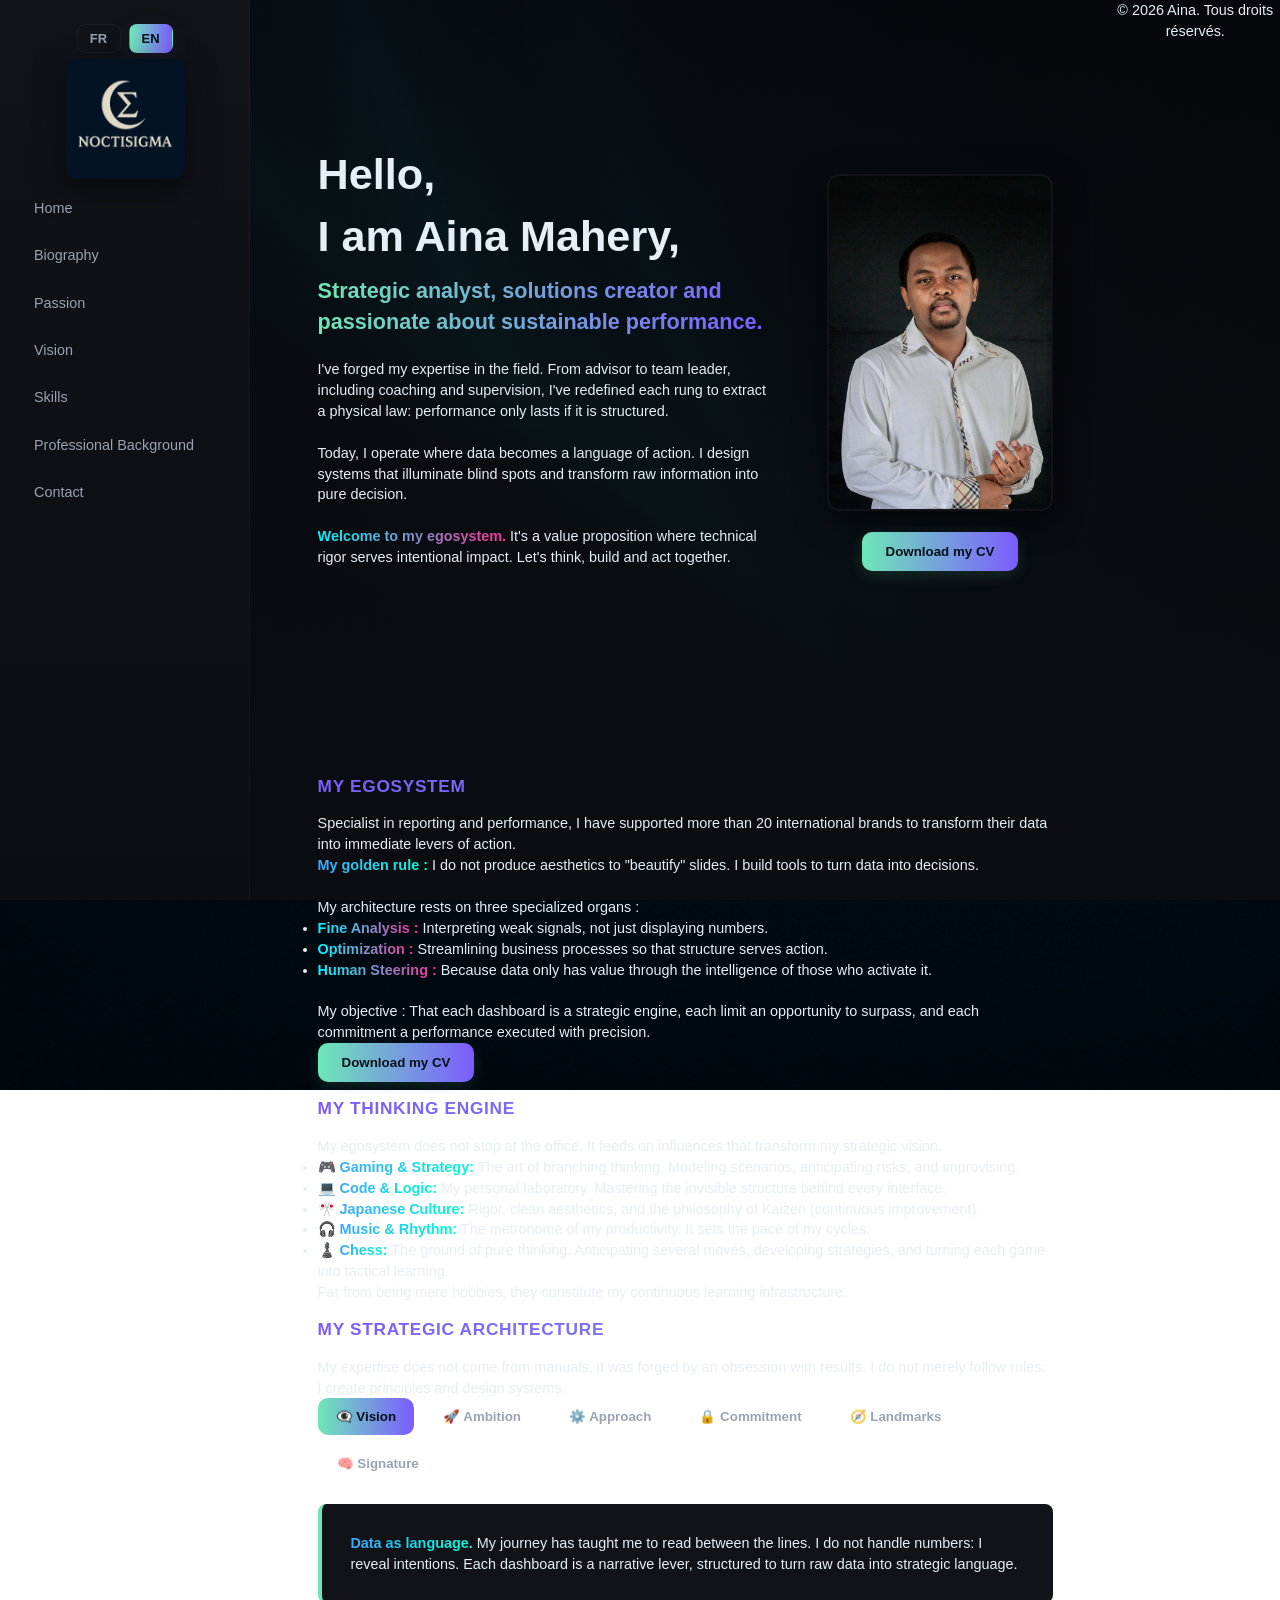
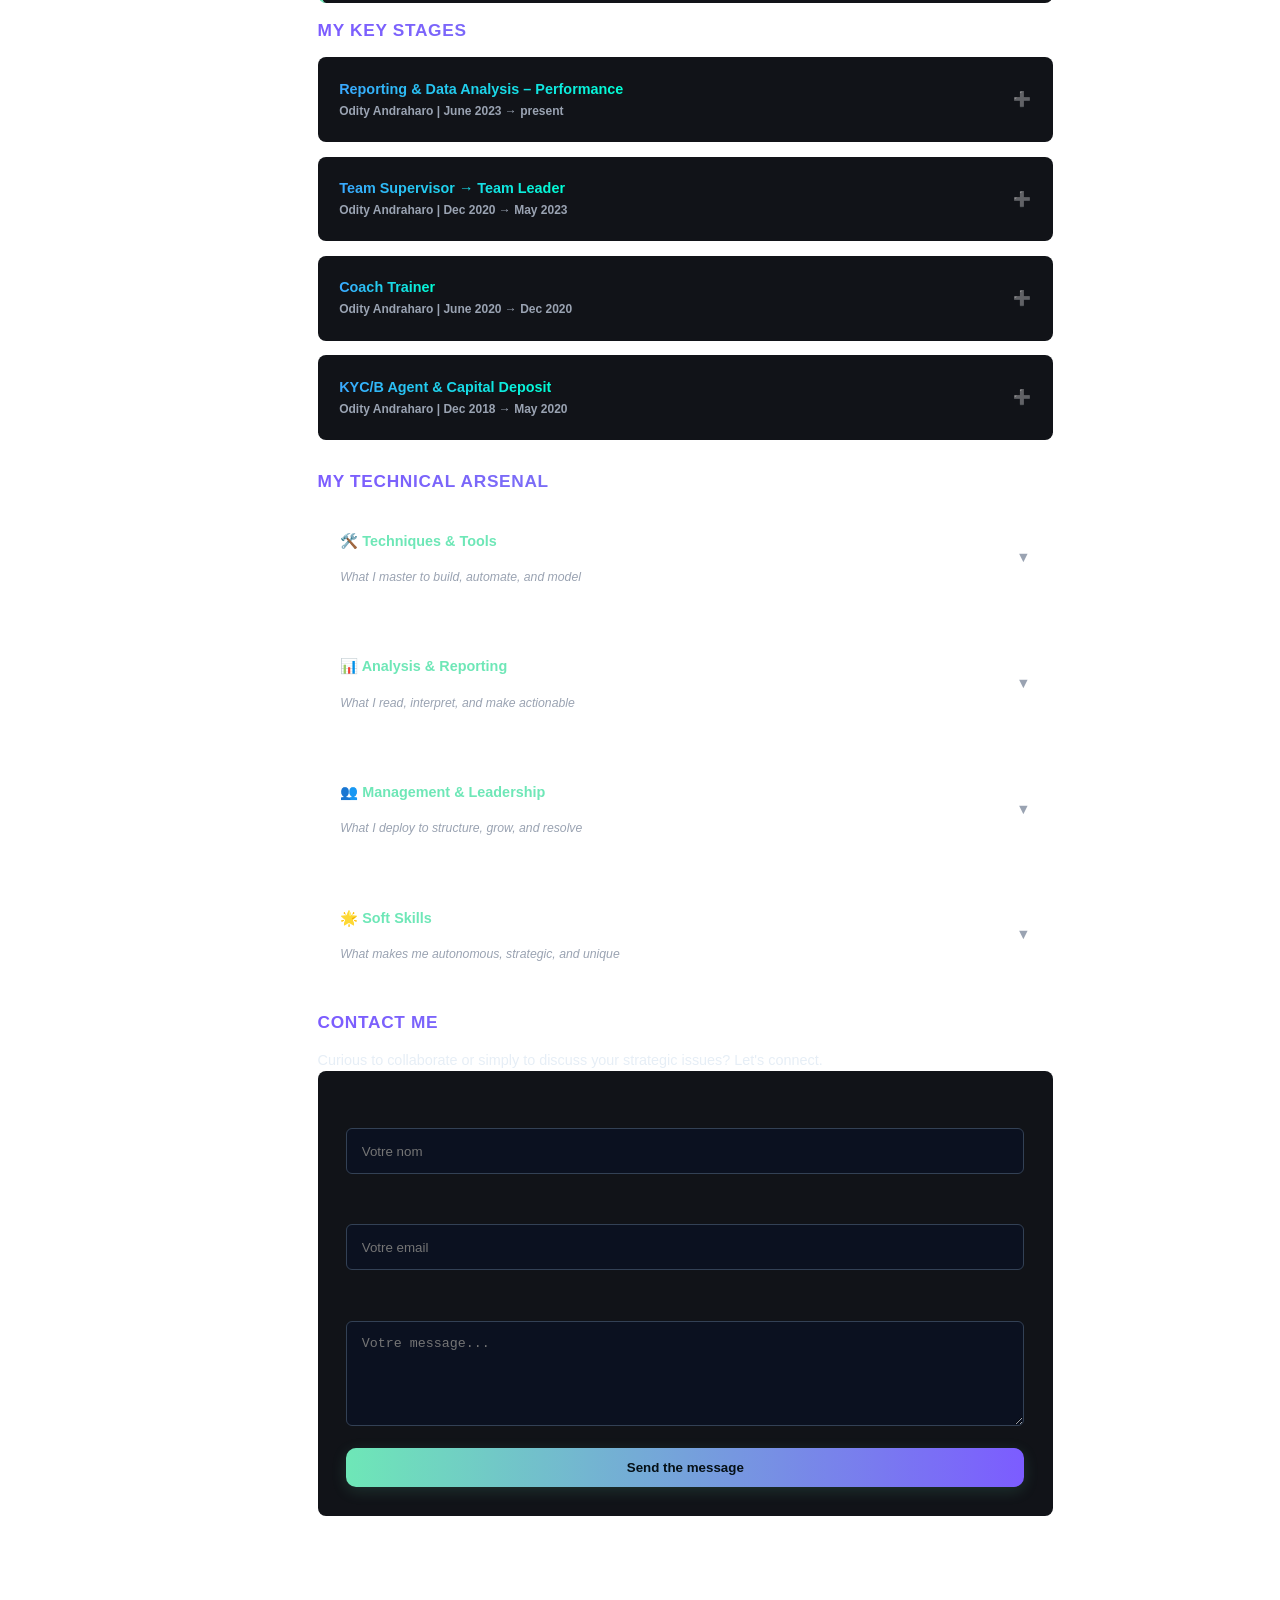
<file: index.html>
<!DOCTYPE html>
<html lang="fr">
<head>
  <meta charset="UTF-8">
  <meta name="viewport" content="width=device-width, initial-scale=1">

  <title>Aina Mahery | Analyste Stratégique & Data — Noctisigma</title>
  <meta name="application-name" content="Aina Mahery">
  <meta name="author" content="Aina Mahery">

  <meta name="description" content="Aina Mahery — Analyste stratégique : reporting, optimisation et solutions data. Création de tableaux de bord (Power BI, Excel), automatisation et conseil.">
  <link rel="canonical" href="https://aina-mahery.github.io/Portfolio/">

  <meta name="robots" content="index, follow, max-snippet:-1, max-image-preview:large, max-video-preview:-1">

  <meta property="og:type" content="website">
  <meta property="og:locale" content="fr_FR">
  <meta property="og:site_name" content="Noctisigma">
  <meta property="og:title" content="Aina Mahery | Analyste Stratégique & Data">
  <meta property="og:description" content="Reporting, optimisation et solutions data. Tableau de bord & automatisation pour une performance durable.">
  <meta property="og:url" content="https://aina-mahery.github.io/Portfolio/">
  <meta property="og:image" content="https://aina-mahery.github.io/Portfolio/logo-noctisigma.png">
  <meta property="og:image:alt" content="Logo Noctisigma - Aina Mahery, Analyste Data">
  <meta property="og:image:width" content="1200">
  <meta property="og:image:height" content="630">

  <meta name="twitter:card" content="summary_large_image">
  <meta name="twitter:title" content="Aina Mahery | Analyste Stratégique & Data">
  <meta name="twitter:description" content="Reporting, optimisation et solutions data pour booster votre performance.">
  <meta name="twitter:image" content="https://aina-mahery.github.io/Portfolio/logo-noctisigma.png">
  <meta name="twitter:image:alt" content="Logo Noctisigma">

  <link rel="icon" href="https://aina-mahery.github.io/Portfolio/logo-noctisigma.png" type="image/png">
  <link rel="icon" href="https://aina-mahery.github.io/Portfolio/favicon.ico" sizes="16x16 32x32">
  <link rel="apple-touch-icon" href="https://aina-mahery.github.io/Portfolio/apple-touch-icon.png" sizes="180x180">
  <link rel="manifest" href="https://aina-mahery.github.io/Portfolio/site.webmanifest">
  <meta name="theme-color" content="#0d1220">
  <link rel="mask-icon" href="https://aina-mahery.github.io/Portfolio/logo-noctisigma.svg" color="#0d1220">
  <meta name="msapplication-TileColor" content="#0d1220">
  <meta name="msapplication-TileImage" content="https://aina-mahery.github.io/Portfolio/mstile-150x150.png">

  <link rel="preconnect" href="https://fonts.googleapis.com">
  <link rel="preconnect" href="https://fonts.gstatic.com" crossorigin>
  <link rel="preload" href="https://aina-mahery.github.io/Portfolio/form-pt.css" as="style" onload="this.rel='stylesheet'">
  <noscript><link rel="stylesheet" href="https://aina-mahery.github.io/Portfolio/form-pt.css"></noscript>

  <script type="application/ld+json">
  {
    "@context": "https://schema.org",
    "@type": "Person",
    "name": "Aina Mahery",
    "url": "https://aina-mahery.github.io/Portfolio/",
    "image": "https://aina-mahery.github.io/Portfolio/logo-noctisigma.png",
    "jobTitle": "Analyste Stratégique et Data",
    "description": "Analyste stratégique spécialisé en reporting, optimisation et solutions data.",
    "knowsAbout": [
      "Data Analytics",
      "Business Intelligence",
      "Power BI",
      "Microsoft Excel",
      "Création de tableaux de bord",
      "Reporting stratégique"
    ],
    "sameAs": [
      "https://www.linkedin.com/in/aina-mahery-390314296"
    ]
  }
  </script>
  <script defer src="https://cloud.umami.is/script.js" data-website-id="02e4eafb-28a3-44f1-8dd5-ae7a890ba30d"></script>
</head>

<body>
  <button class="menu-toggle" id="menu-toggle">MENU</button>
  <header>
<nav class="sidebar">
<div class="lang-switch" role="toolbar" aria-label="Choix de la langue">
  <button type="button" class="lang-btn" data-lang="fr" aria-pressed="false">FR</button>
  <button type="button" class="lang-btn" data-lang="en" aria-pressed="false">EN</button>
</div>
    <div class="logo-title">
      <img src="logo-noctisigma.png" alt="Logo Noctisigma" class="logo" />
      <h1>Noctisigma</h1>
    </div>
  <ul class="nav-links">
    <li><a href="#greeting-name" id="nav-home"></a></li>
    <li><a href="#about-title" id="nav-about"></a></li>
    <li><a href="#passion-title" id="nav-passion"></a></li>
    <li><a href="#strategic-title" id="nav-strategy"></a></li>
    <li><a href="#skills-title" id="nav-skills"></a></li>
    <li><a href="#experience-title" id="nav-experience"></a></li>
    <li><a href="#connection-title" id="nav-connection"></a></li>
  </ul>
</nav>

  </header>

  <main>
      <div class="container">
    <section class="intro intro-section">
      <div class="left">
        <h2 id="greeting-name"></h2>
        <p id="greeting-role" class="subtitle"></p>
        <p id="greeting-description" class="intro-text"></p>

        <h3 id="profile-title" class="gradient-text"></h3>
        <p id="profile-text"></p>
      </div>

      <div class="right">
        <img src="photo-aina.JPEG" alt="Photo de Aina" class="photo" />
<button class="download-cv download-cv-btn" type="button" aria-label="Télécharger le CV"></button>
      </div>
    </section>


    <section class="content">
      <h3 id="about-title" class="gradient-text"></h3>
      <p id="about-text"></p>
 <button class="download-cv download-cv-btn" type="button" aria-label="Télécharger le CV">></button>


      <h3 id="passion-title" class="gradient-text"></h3>
      <p id="passion-description"></p>

      <h3 id="strategic-title" class="gradient-text"></h3>
      <p id="strategic-text"></p>
      <div id="arch-buttons" class="arch-buttons"></div>
      <div id="arch-content" class="arch-content"></div>

      <h3 id="experience-title" class="gradient-text"></h3>
      <div id="experience-list" class="accordion"></div>

      <h3 id="skills-title" class="gradient-text"></h3>
      <ul id="skills-list"></ul>

      <h3 id="connection-title" class="gradient-text"></h3>
      <p id="connection-text"></p>
      <form id="contact-form">
      <label for="name"></label>
      <input type="text" id="name" name="name" placeholder="Votre nom" required>
      <label for="email"></label>
      <input type="email" id="email" name="email" placeholder="Votre email" required>
      <label for="message"></label>
      <textarea id="message" name="message" rows="5" placeholder="Votre message..." required></textarea>

    <button type="submit"></button>
  </form>

    </section>
    </div>
  </main>

  <footer>
<div style="text-align: center;">
<p>&copy; 2026 Aina. Tous droits réservés.</p>
</div>

  </footer>
  <script src="script-portfolio.js"></script>
  <script>
document.addEventListener('DOMContentLoaded', function () {
  const langButtons = document.querySelectorAll('.lang-switch .lang-btn');
  if (!langButtons.length) return;

  const STORAGE_KEY = 'site_lang';
  const stored = localStorage.getItem(STORAGE_KEY);
  const navLang = navigator.language ? navigator.language.toLowerCase() : '';
  const initial = stored || (navLang.startsWith('fr') ? 'fr' : 'en');

  function setActiveLang(lang, persist = true) {
    langButtons.forEach(btn => {
      const isActive = btn.dataset.lang === lang;
      btn.classList.toggle('active', isActive);
      btn.setAttribute('aria-pressed', isActive ? 'true' : 'false');
    });
if (persist) {
      localStorage.setItem(STORAGE_KEY, lang);
      if (window.umami) {
        umami.track('Changement-Langue', { langue: lang });
      }
    }
    document.dispatchEvent(new CustomEvent('lang:changed', { detail: { lang } }));
  }
  setActiveLang(initial, false);

  langButtons.forEach(btn => {
    btn.addEventListener('click', (e) => {
      const lang = btn.dataset.lang;
      if (!lang) return;
      setActiveLang(lang, true);
    });
  });
});
</script>
</body>
</html>
</file>
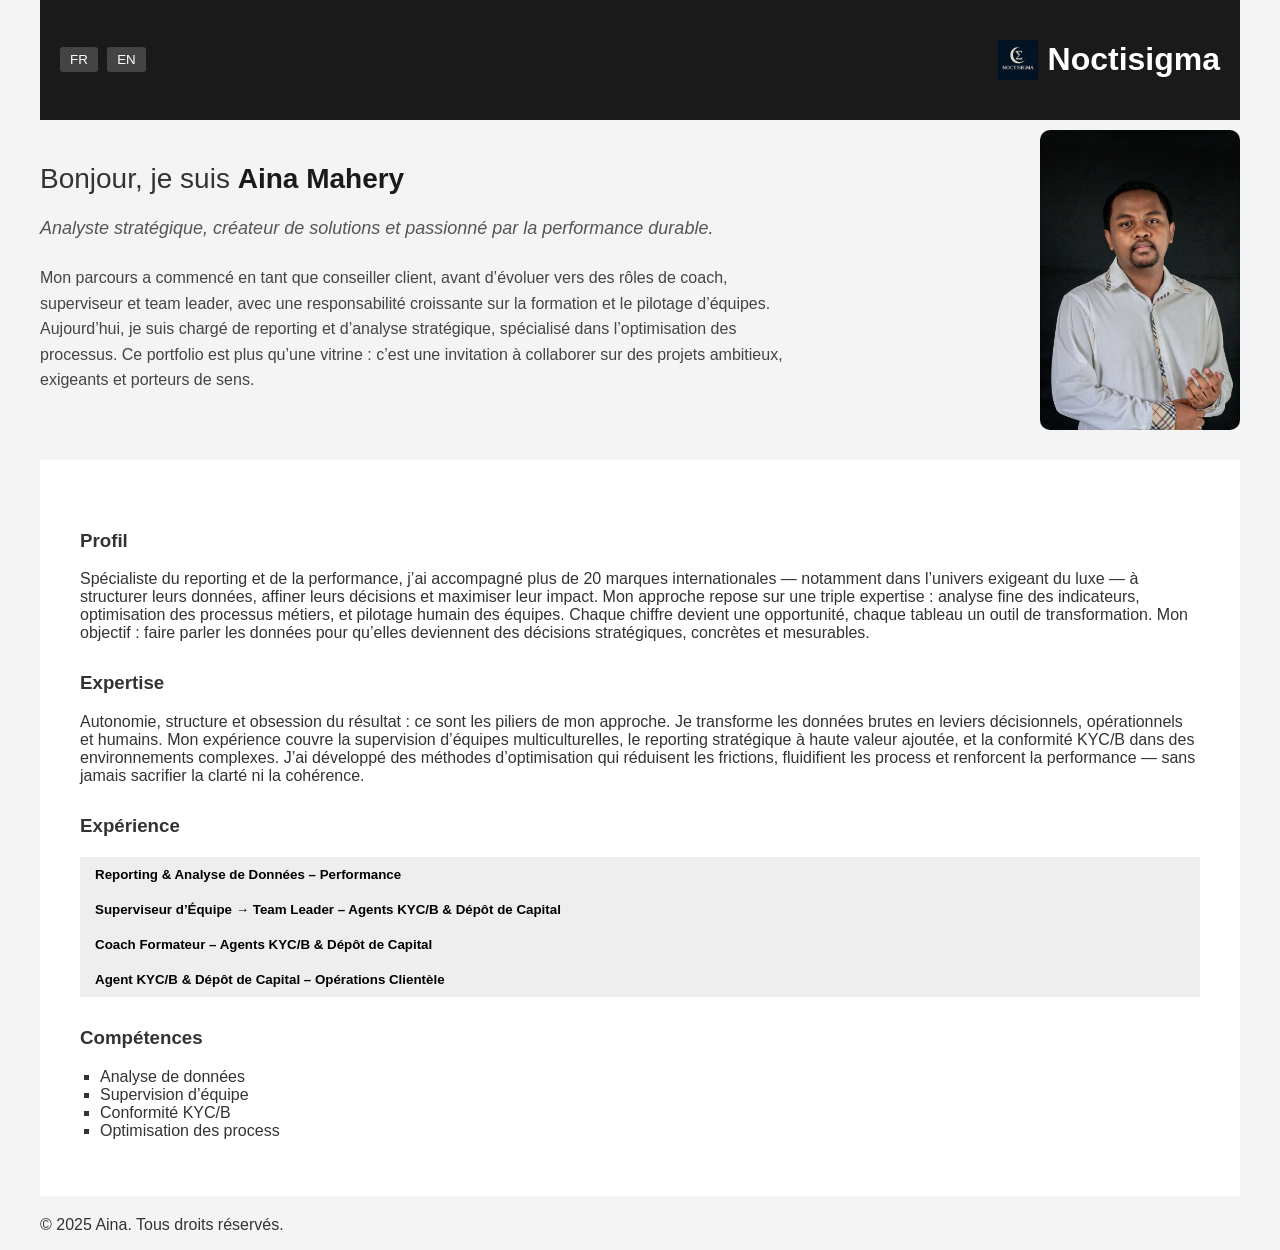
<file: Fond Portfolio.html>
<!DOCTYPE html>
<html lang="fr">
<head>
  <meta charset="UTF-8" />
  <meta name="viewport" content="width=device-width, initial-scale=1.0" />
  <title>Noctisigma - Portfolio</title>
  <link rel="stylesheet" href="CSS Portfolio.css" />
</head>
<body>
  <header>
    <div class="lang-switch">
      <button onclick="setLanguage('fr')">FR</button>
      <button onclick="setLanguage('en')">EN</button>
    </div>
    <div class="logo-title">
      <img src="Logo.png" alt="Logo Noctisigma" class="logo" />
      <h1>Noctisigma</h1>
    </div>
  </header>

<main>
  <section class="intro intro-section">
    <div class="left">
      <h2 id="greeting-name">
        Bonjour, je suis <strong>Aina Mahery</strong>
      </h2>

      <p id="greeting-role" class="subtitle">
        Analyste stratégique, créateur de solutions et passionné par la performance durable.
      </p>

      <p id="greeting-description" class="intro-text">
        Mon parcours a commencé en tant que conseiller client, avant d’évoluer vers des rôles de coach, superviseur et team leader, avec une responsabilité croissante sur la formation et le pilotage d’équipes.
        Aujourd’hui, je suis chargé de reporting et d’analyse stratégique, spécialisé dans l’optimisation des processus. Ce portfolio est plus qu’une vitrine : c’est une invitation à collaborer sur des projets ambitieux, exigeants et porteurs de sens.
      </p>
    </div>

    <div class="right">
      <img src="PDP.JPEG" alt="Photo de Aina" class="photo" />
    </div>
  </section>

    <section class="content">
      <h3 id="profile-title">Profil</h3>
      <p id="profile-text">
        Spécialiste du reporting et de la performance, j’ai accompagné plus de 20 marques internationales — notamment dans l’univers exigeant du luxe — à structurer leurs données, affiner leurs décisions et maximiser leur impact. Mon approche repose sur une triple expertise : analyse fine des indicateurs, optimisation des processus métiers, et pilotage humain des équipes. Chaque chiffre devient une opportunité, chaque tableau un outil de transformation. Mon objectif : faire parler les données pour qu’elles deviennent des décisions stratégiques, concrètes et mesurables.
      </p>

      <h3 id="expertise-title">Expertise</h3>
      <p id="expertise-text">
        Autonomie, structure et obsession du résultat : ce sont les piliers de mon approche. Je transforme les données brutes en leviers décisionnels, opérationnels et humains. Mon expérience couvre la supervision d’équipes multiculturelles, le reporting stratégique à haute valeur ajoutée, et la conformité KYC/B dans des environnements complexes. J’ai développé des méthodes d’optimisation qui réduisent les frictions, fluidifient les process et renforcent la performance — sans jamais sacrifier la clarté ni la cohérence.
      </p>

      <h3 id="experience-title">Expérience</h3>
      <div id="experience-list" class="accordion"></div>

      <h3 id="skills-title">Compétences</h3>
      <ul id="skills-list">
        <li>Analyse de données</li>
        <li>Supervision d’équipe</li>
        <li>Conformité KYC/B</li>
        <li>Optimisation des process</li>
      </ul>
    </section>
  </main>

  <footer>
    <p>&copy; 2025 Aina. Tous droits réservés.</p>
  </footer>

  <script src="JS Portfolio.js"></script>
</body>
</html>
</file>
<file: CSS Portfolio.css>
/* === Base Styles === */
* { box-sizing: border-box; }

body {
  font-family: Arial, sans-serif;
  margin: 0;
  padding: 0 40px; /* espace à gauche/droite pour éviter que le texte colle au bord */
  background: #f4f4f4;
  color: #333;
}

/* === Header === */
header {
  display: flex;
  justify-content: space-between;
  align-items: center;
  padding: 20px;
  background: #1a1a1a;
  color: white;
}

.logo-title {
  display: flex;
  align-items: center;
}

.logo {
  height: 40px;
  margin-right: 10px;
}

/* === Language Switch Buttons === */
.lang-switch button {
  margin-right: 5px;
  padding: 5px 10px;
  cursor: pointer;
  background: #444;
  color: white;
  border: none;
  border-radius: 3px;
}

/* === Intro Section === */
.intro {
  display: flex;
  align-items: flex-start; /* aligne le haut du texte et de la photo */
  gap: 40px;
  padding: 40px;
  padding-left: 60px; /* espace gauche spécifique à la section (optionnel) */
  background: white;
  flex-wrap: wrap;
  max-width: 1200px;
  margin: 20px auto; /* centre horizontalement la section */
}

/* Bloc gauche : texte */
.left {
  flex: 2;
  min-width: 300px;
  max-width: 1000px;
  word-wrap: break-word;
  display: flex;
  flex-direction: column;
  justify-content: flex-start; /* s'assurer que le texte commence en haut */
}

/* Bloc droit : photo */
.right {
  flex: 1;
  min-width: 200px;
  display: flex;
  justify-content: flex-end;
  align-items: flex-start; /* force le haut du bloc photo */
}

/* Photo : taille, bordure et translation pour la remonter */
.photo {
  width: 100%;
  max-width: 200px;
  height: auto;
  border-radius: 10px;
  display: block;
  transform: translateY(-10px); /* <-- remonte la photo : ajuste -20px / -40px / -60px si besoin */
  transition: transform 0.25s ease; /* petit rendu fluide si tu modifies via DevTools */
}

/* === Content Section === */
.content {
  padding: 40px;
  background: #fff;
  max-width: 1200px;
  margin: 20px auto;
}

/* === Intro Text Block === */
.intro-section {
  padding: 0;
  background-color: transparent;
  color: #333;
}

/* === Greeting Block === */
#greeting-name {
  font-size: 28px;
  font-weight: normal;
  margin-bottom: 5px;
}

#greeting-name strong {
  font-weight: bold !important;
  color: #1a1a1a;
}

#greeting-role {
  font-size: 18px;
  font-style: italic;
  margin-bottom: 10px;
  color: #555;
}

#greeting-description {
  font-size: 16px;
  line-height: 1.6;
  margin-bottom: 0;
  color: #444;
  word-break: break-word;
}

/* Sous-titre */
.subtitle {
  font-size: 18px;
  font-style: italic;
  margin-bottom: 20px;
}

/* Texte descriptif */
.intro-text {
  font-size: 16px;
  line-height: 1.5;
  margin-bottom: 12px;
}

/* === Headings === */
h3 {
  margin-top: 30px;
}

/* === Lists === */
ul {
  list-style-type: square;
  padding-left: 20px;
}

/* === Accordion === */
.accordion {
  margin-top: 20px;
}

.accordion-toggle {
  width: 100%;
  text-align: left;
  padding: 10px 15px;
  font-weight: bold;
  background-color: #eee;
  border: none;
  cursor: pointer;
  transition: background 0.3s ease;
}

.accordion-toggle:hover {
  background-color: #ddd;
}

.accordion-content {
  display: none;
  padding: 15px;
  background-color: #f9f9f9;
  border-left: 3px solid #1a1a1a;
}

.accordion-content ul {
  padding-left: 20px;
  list-style-type: disc;
}

/* === Responsive Design === */
@media (max-width: 768px) {
  body {
    padding: 0 16px; /* réduit l'espace sur mobile */
  }

  .intro {
    flex-direction: column;
    align-items: center;
    text-align: center;
    padding-left: 20px; /* réduit l'espace gauche sur mobile */
    padding-right: 20px;
  }

  .left, .right {
    max-width: 100%;
    text-align: center;
    justify-content: center;
  }

  .photo {
    transform: none; /* annule la remontée sur mobile */
    margin-top: 20px;
  }
}

/* === Debug helpers (décommenter pour visualiser les boîtes) === */
/*
.intro { outline: 2px dashed blue; }
.left  { outline: 2px dashed green; }
.right { outline: 2px dashed orange; }
.photo { outline: 2px dashed red; }
*/
</file>
